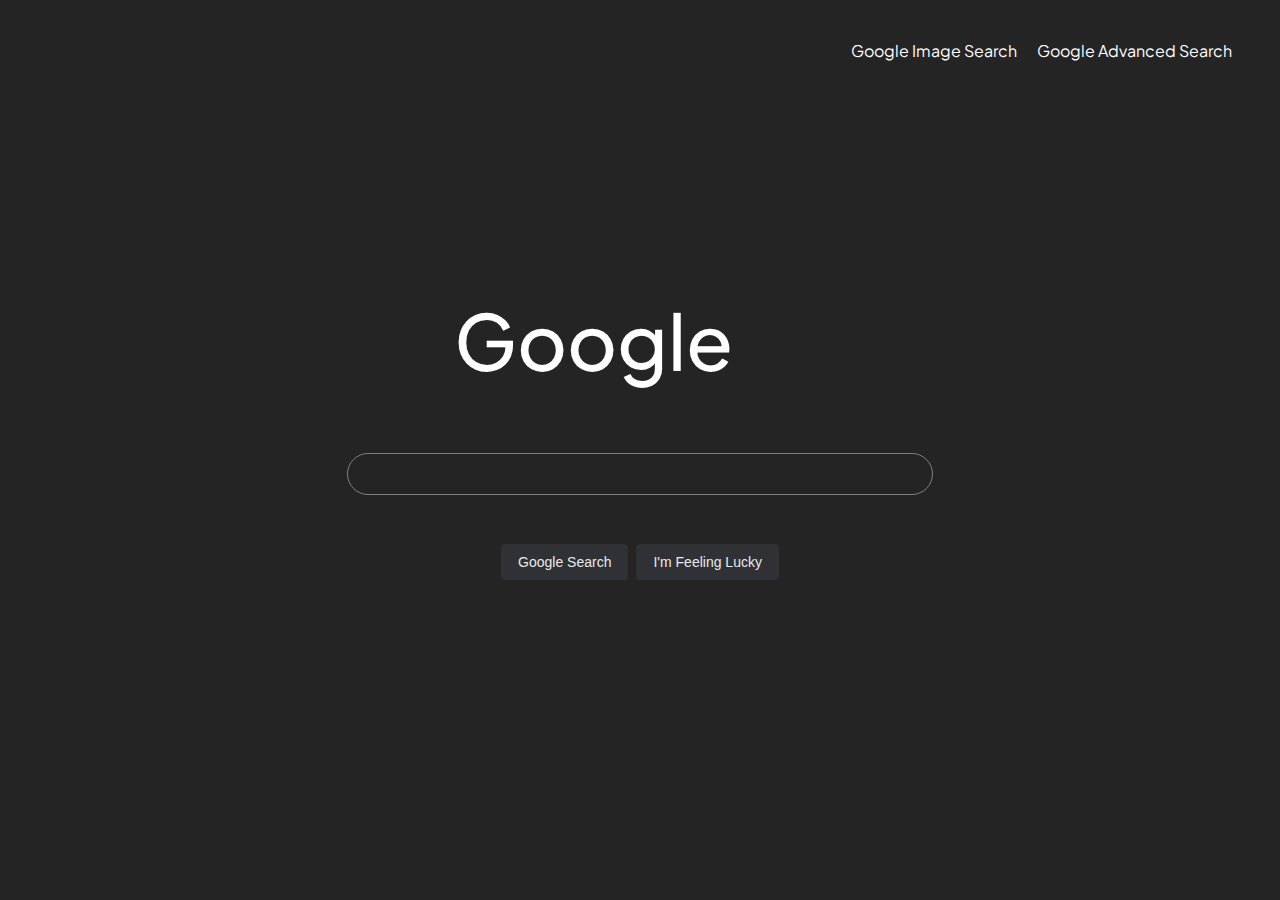
<file: index.html>
<!DOCTYPE html>
<html lang="en">
<head>
    <meta charset="UTF-8">
    <meta name="viewport" content="width=device-width, initial-scale=1.0">
    <link rel="stylesheet" href="style.css">
    <title>Google Search</title>
</head>
<body>
    <div id="nav">
        <a href="image_search.html">Google Image Search</a>
        <a href="advanced_search.html">Google Advanced Search</a>

    </div>
    <form action="https://google.com/search" method="get">
        <div id="container">
        <p>Google</p>   
        <input id="search_input" type="text" name="q">
        <br>
        <input id="text_search" type="submit" value="Google Search"></input>
        <input id="random_search" type="submit" value="I'm Feeling Lucky"></input>
    </div>
    </form>
</body>
</html>
</file>
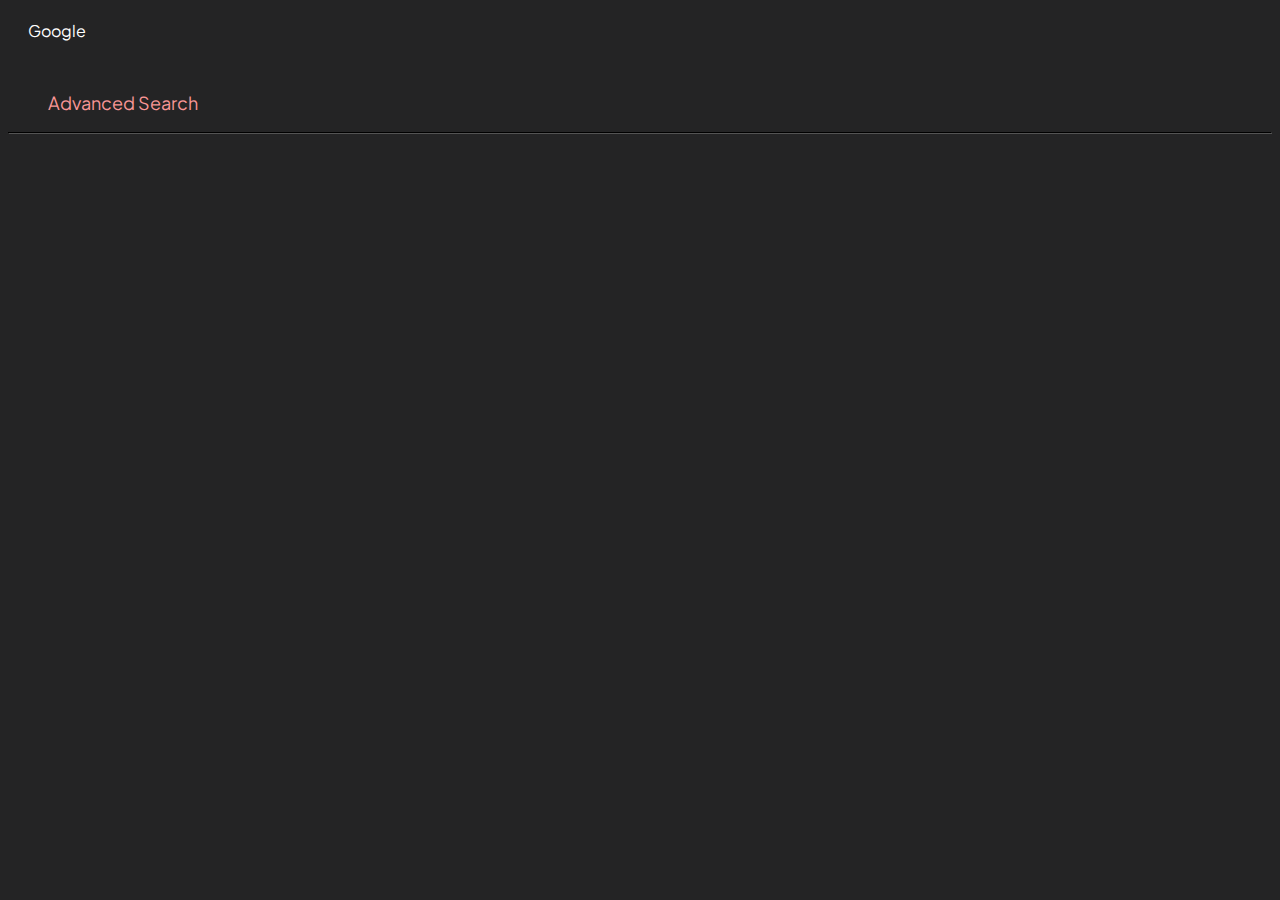
<file: advanced_search.html>
<!DOCTYPE html>
<html lang="en">
<head>
    <meta charset="UTF-8">
    <meta name="viewport" content="width=device-width, initial-scale=1.0">
    <link rel="stylesheet" href="advanced_search.css">
    <title>Google Search</title>
</head>
<body>
    <div id="nav">
        <a href="image_search.html">Google</a>


    </div>
    <p>Advanced Search</p>
    <hr>
    <form action="https://google.com/search" method="get">
        
    </form>
</body>
</html>
</file>
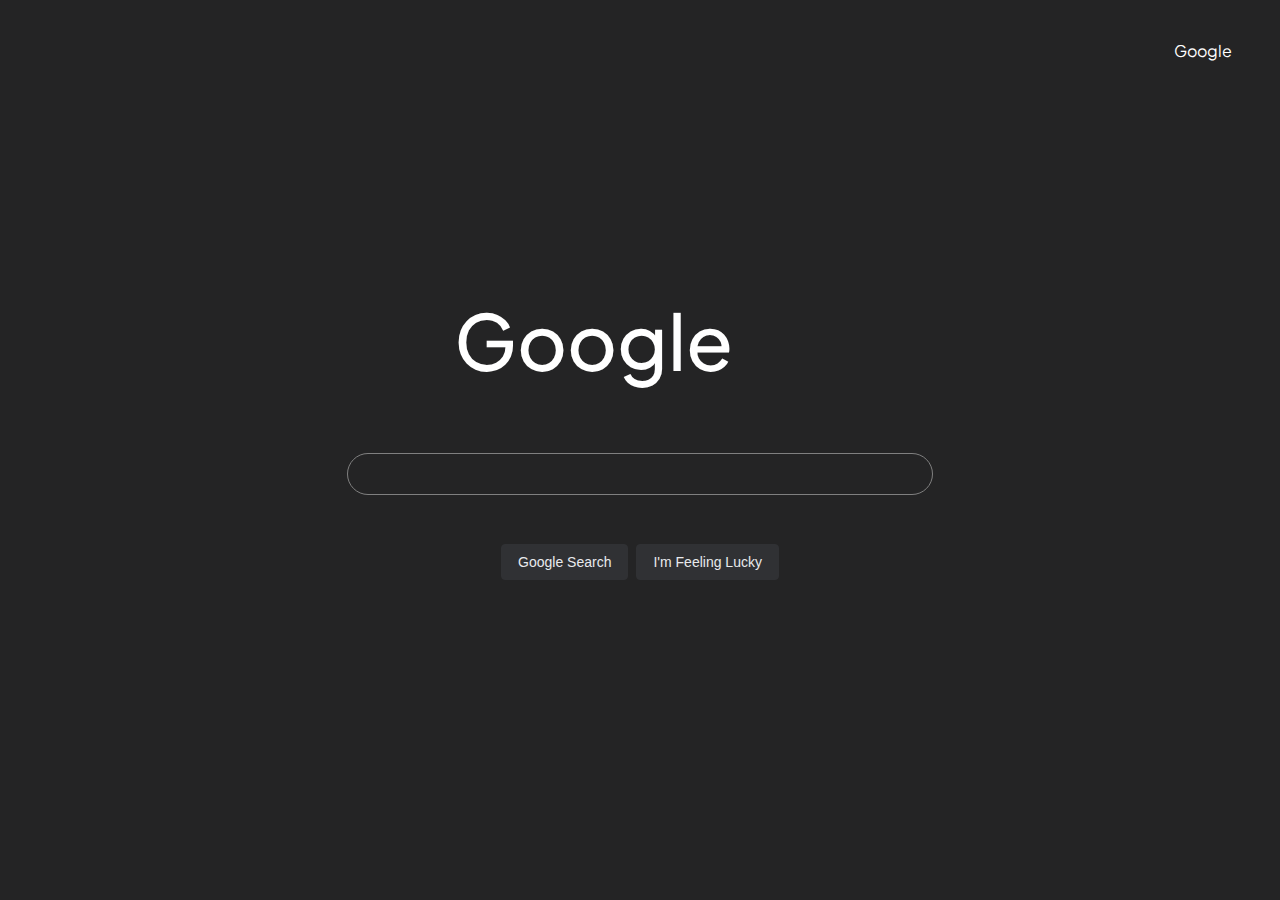
<file: image_search.html>
<!DOCTYPE html>
<html lang="en">
<head>
    <meta charset="UTF-8">
    <meta name="viewport" content="width=device-width, initial-scale=1.0">
    <link rel="stylesheet" href="style.css">
    <title>Google Search</title>
</head>
<body>
    <div id="nav">
        <a href="index.html">Google</a>

    </div>
    <form action="https://google.com/search" method="get">
        <div id="container">
        <p>Google</p>   
        <input id="search_input" type="text" name="q">
        <input type="hidden" name="udm" value="2">
        <br>
        <input id="text_search" type="submit" value="Google Search"></input>
        <input id="random_search" type="submit" value="I'm Feeling Lucky"></input>
    </div>
    </form>
</body>
</html>
</file>
<file: style.css>
@import url('https://fonts.googleapis.com/css2?family=Plus+Jakarta+Sans:ital,wght@0,200..800;1,200..800');
*{--font-color: white;}
body{
    background-color: #010102dc;
    font-family: 'Plus Jakarta Sans',sans-serif;
    color:var(--font-color);
}

#container{
    margin:0 auto;
    display: flex;
    flex-wrap: wrap;
    font-size:48px;

    width: 650px;
    height: 500px;
    text-wrap:balance;
    justify-content: center;
    padding: 10px;
}

#container >p{
    margin: 50px;
    margin-left: -50px;
    margin-top:180px;
    padding: 0;
    width: 272px;
    height: 92px;
    font-size:6vw;
    font-stretch:narrower;
    font-weight: 500;
    text-align: left;
    
}
#container> #search_input{
    height: 4.3vh;
    width: 550px;
    border-color:grey;
    border-width: 0.1px;
    border-style: solid;
    background: none;
    border-radius: 2rem;
    padding-left: 2rem;
    color:var(--font-color);
}

#container > #search_input:hover{
    background-color: #363638;
}

#container > input[type=submit]{
    background-color: #303134;
    border: 1px solid #303134;
    border-radius: 4px;
    color: #e8eaed;
    font-family: Arial,sans-serif;
    font-size: 14px;
    margin: 11px 4px;
    padding: 0 16px;
    line-height: 27px;
    height: 36px;
    min-width: 54px;
    text-align: center;
    cursor: pointer;
    user-select: none;
}

#container > input[type=submit]:hover{
    border:1px solid white;
    
}

#nav{
    margin: 30px;
    display: flex;
    justify-content: flex-end;
}

#nav > a{
    color:var(--font-color);
    margin: 10px;
    text-decoration: none;
}
</file>
<file: advanced_search.css>
@import url('https://fonts.googleapis.com/css2?family=Plus+Jakarta+Sans:ital,wght@0,200..800;1,200..800');
*{--font-color: white;}
body{
    background-color: #010102dc;
    font-family: 'Plus Jakarta Sans',sans-serif;
    color:var(--font-color);
}

body p{
    color: rgb(248, 150, 150);
    font-size: 18px;
    margin-left: 40px;
    margin-top: 40px;
}
hr{
    height: 0px;
    border-color: black;
}
#nav{
    margin: 10px;
    display: flex;
    justify-content: flex-start;
}

#nav > a{
    color:var(--font-color);
    margin: 10px;
    text-decoration: none;
}
</file>
